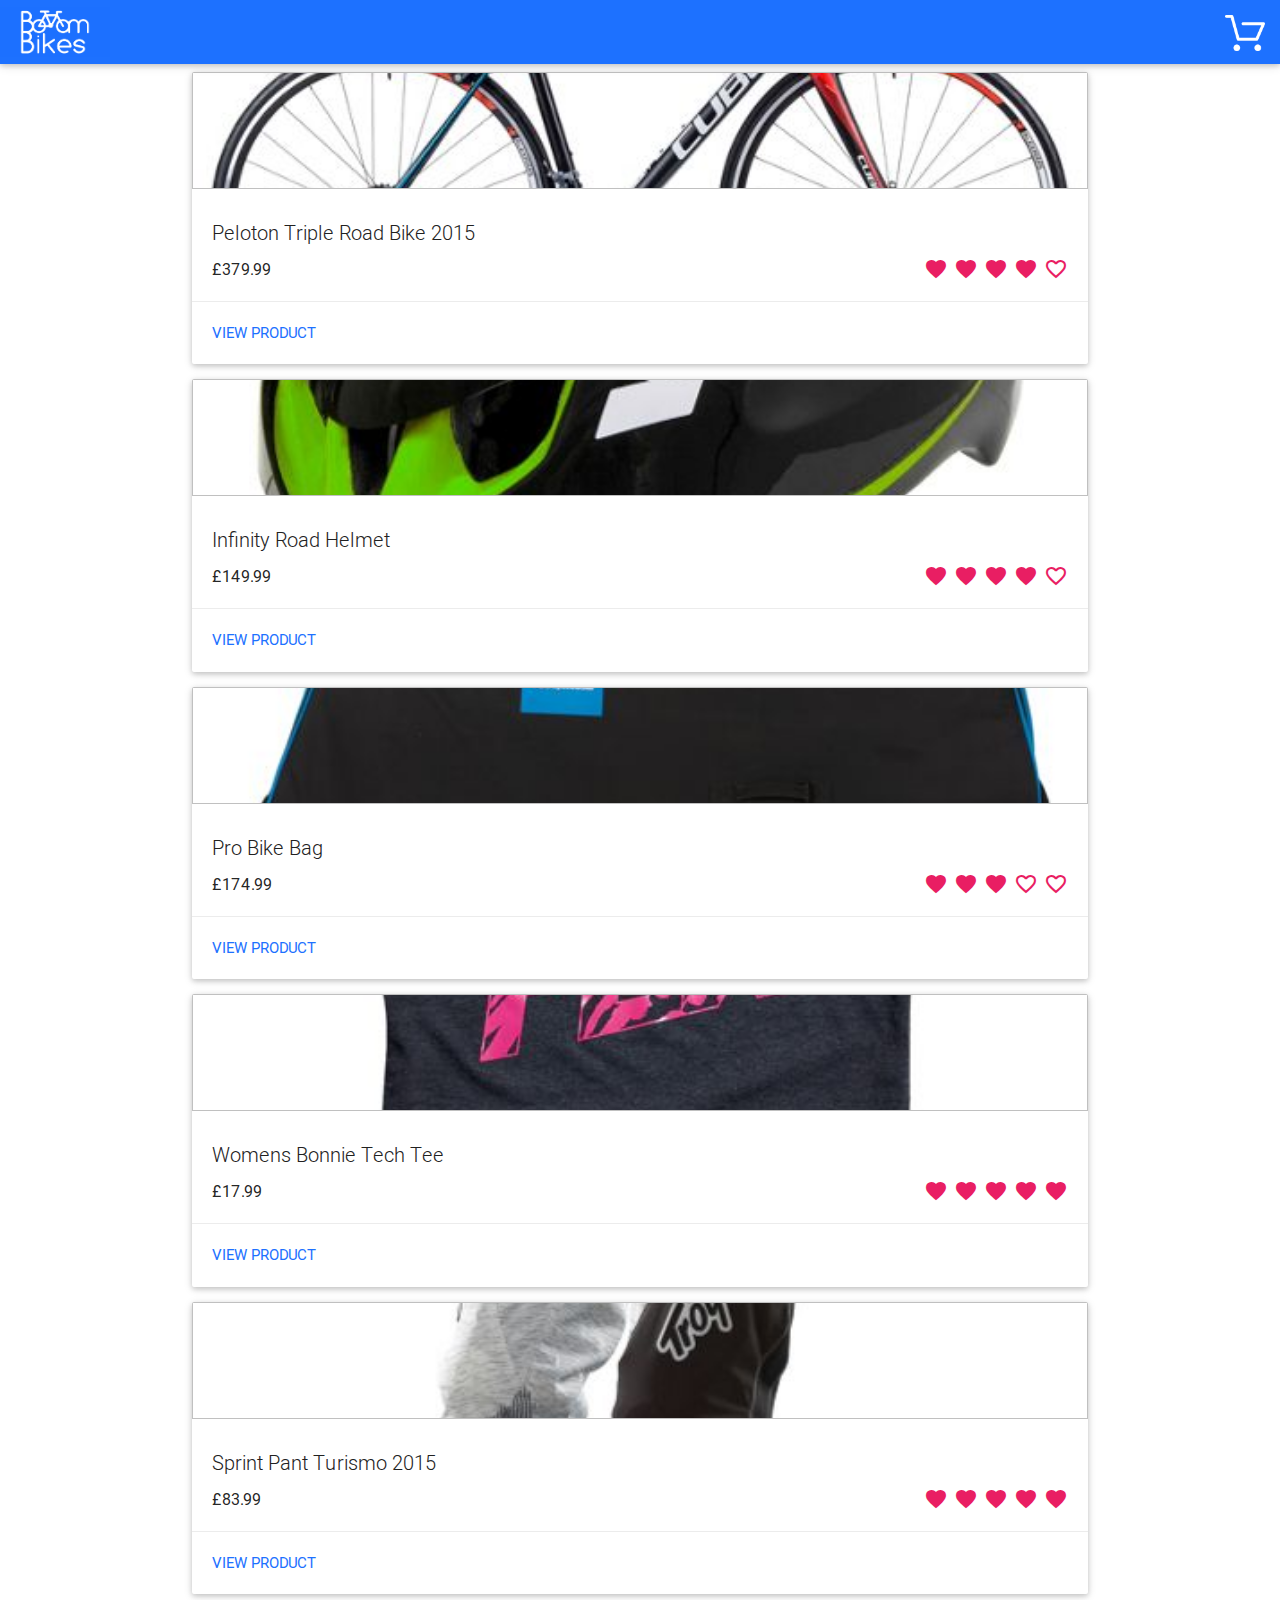
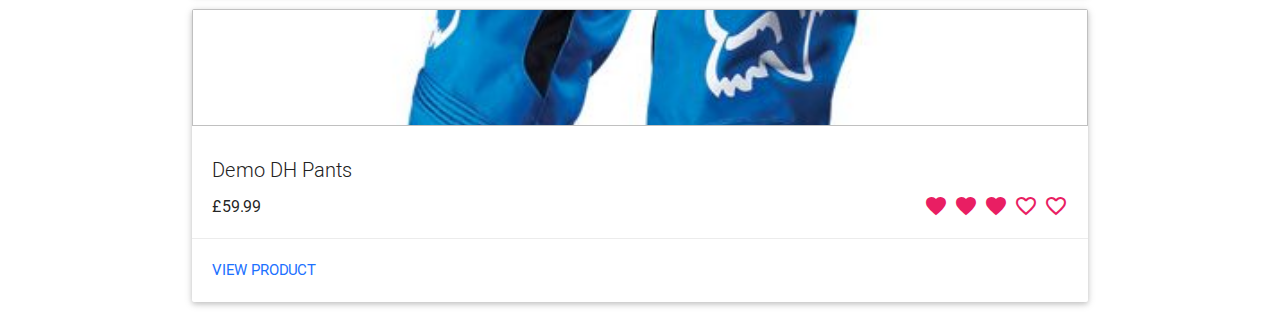
<file: index.html>
<!DOCTYPE html>
<html>

<head>
    <title>Boom Bikes</title>
    <link rel="manifest" href="manifest.json">
    <script>
        navigator.serviceWorker.register('sw.js').then(initialiseState);

      window.addEventListener('load', function() {  
            subscribe();  
      });

          // Once the service worker is registered set the initial state  
    function initialiseState() {  
      // We need the service worker registration to check for a subscription  
      navigator.serviceWorker.ready.then(function(serviceWorkerRegistration) {  
        // Do we already have a push message subscription?  
        serviceWorkerRegistration.pushManager.getSubscription()  
          .then(function(subscription) {  
            // Enable any UI which subscribes / unsubscribes from  
            // push messages.  

            if (!subscription) {  
              // We aren't subscribed to push, so set UI  
              // to allow the user to enable push  
              return;  
            }

            // Keep your server in sync with the latest subscriptionId
            sendSubscriptionToServer(subscription);

            // Set your UI to show they have subscribed for  
            // push messages    
            isPushEnabled = true;  
          })  
          .catch(function(err) {  
            console.warn('Error during getSubscription()', err);  
          });  
      });  
    }

    function sendSubscriptionToServer(subscription) {
        var notificationRequested = localStorage.getItem('notification') || '';
        if (notificationRequested == '') {
            console.log('Requesting notification');
            localStorage.setItem('notification', 'requested');
            var endpoint = subscription.endpoint;
            console.log(endpoint);
            var lastSlash = endpoint.lastIndexOf('/');
            var id = endpoint.substring(lastSlash + 1);
            console.log(id);
            var xmlHttp = new XMLHttpRequest();
            xmlHttp.open("GET", "https://crc-backend.herokuapp.com/notify/" + id, true);
            xmlHttp.send();
            console.log(xmlHttp.responseText);
        } else {
            console.log('Notification already requested');
        }
    }


    function subscribe() {  
  // Disable the button so it can't be changed while  

  navigator.serviceWorker.ready.then(function(serviceWorkerRegistration) {  
    serviceWorkerRegistration.pushManager.subscribe({userVisibleOnly: true})  
      .then(function(subscription) {  
        // The subscription was successful  
        isPushEnabled = true;  

        // TODO: Send the subscription.endpoint to your server  
        // and save it to send a push message at a later date
        return sendSubscriptionToServer(subscription);  
      })  
      .catch(function(e) {  
        if (Notification.permission === 'denied') {  
          // The user denied the notification permission which  
          // means we failed to subscribe and the user will need  
          // to manually change the notification permission to  
          // subscribe to push messages  
          console.warn('Permission for Notifications was denied');  
        } else {  
          // A problem occurred with the subscription; common reasons  
          // include network errors, and lacking gcm_sender_id and/or  
          // gcm_user_visible_only in the manifest.  
          console.error('Unable to subscribe to push.', e);    
        }  
      });  
  });  
}
    </script>
    <link href="css/fonts.css" rel="stylesheet">
    <link type="text/css" rel="stylesheet" href="css/materialize.min.css" media="screen,projection" />
    <link type="text/css" rel="stylesheet" href="css/styles.css" media="screen,projection" />
    <script type="text/javascript" src="js/jquery-2.1.4.min.js"></script>
    <script type="text/javascript" src="js/index.js"></script>
    <link rel="icon" type="image/png" href="images/favicon-32x32.png" sizes="32x32" />
    <link rel="icon" type="image/png" href="images/favicon-16x16.png" sizes="16x16" />
    <meta name="viewport" content="width=device-width, initial-scale=1.0" />
</head>

<body>

    <div class="navbar-fixed">
        <nav class="crc-blue">
            <div class="nav-wrapper">
                <a href="#" class="brand-logo"><img class="crc-logo" src="images/logo.png" /></a>
                <ul id="nav-mobile" class="right">
                    <li>
                        <div>
                            <a href="cart.html"><img class="cart" src="images/cart.png" /></a>
                            <div id="cart-count-circle" class="cart-count-circle"><span id="cart-count" class="cart-count">2</span></div>
                        </div>
                    </li>
                </ul>
            </div>
        </nav>
    </div>

    <div class="container">
        <div class="column">
            <div class="col s12 m6">
                <div class="card">
                    <div class="card-image waves-effect waves-block waves-light">
                        <img class="activator product-icon" style="background-image: url('images/bike.jpeg');" />
                    </div>
                    <div class="card-content">
                        <span class="smaller-title card-title activator grey-text text-darken-4">Peloton Triple Road Bike 2015</span>
                        <p class="price">&pound;379.99
                            <span class="right">
                <i class="material-icons rating">favorite favorite favorite favorite favorite_border</i>
              </span>
                        </p>
                    </div>
                    <div class="card-action">
                        <a href="peloton-detail.html">View product</a>
                    </div>
                </div>

                <div class="card">
                    <div class="card-image waves-effect waves-block waves-light">
                        <img class="activator product-icon" style="background-image: url('images/helmet.jpeg');" />
                    </div>
                    <div class="card-content">
                        <span class="smaller-title card-title activator grey-text text-darken-4">Infinity Road Helmet</span>
                        <p class="price">&pound;149.99
                            <span class="right">
                <i class="material-icons rating">favorite favorite favorite favorite favorite_border</i>
              </span>
                        </p>
                    </div>
                    <div class="card-action">
                        <a href="helmet-detail.html">View product</a>
                    </div>
                </div>

                <div class="card">
                    <div class="card-image waves-effect waves-block waves-light">
                        <img class="activator product-icon" style="background-image: url('images/bag.jpeg');" />
                    </div>
                    <div class="card-content">
                        <span class="smaller-title card-title activator grey-text text-darken-4">Pro Bike Bag</span>
                        <p class="price">&pound;174.99
                            <span class="right">
                <i class="material-icons rating">favorite favorite favorite favorite_border favorite_border</i>
              </span>
                        </p>
                    </div>
                    <div class="card-action">
                        <a href="bag.html">View product</a>
                    </div>
                </div>

                <div class="card">
                    <div class="card-image waves-effect waves-block waves-light">
                        <img class="activator product-icon" style="background-image: url('images/tshirt.jpeg');" />
                    </div>
                    <div class="card-content">
                        <span class="smaller-title card-title activator grey-text text-darken-4">Womens Bonnie Tech Tee</span>
                        <p class="price">&pound;17.99
                            <span class="right">
                <i class="material-icons rating">favorite favorite favorite favorite favorite</i>
              </span>
                        </p>
                    </div>
                    <div class="card-action">
                        <a href="techtee.html">View product</a>
                    </div>
                </div>

                <div class="card">
                    <div class="card-image waves-effect waves-block waves-light">
                        <img class="activator product-icon rating" style="background-image: url('images/trousers.jpeg');" />
                    </div>
                    <div class="card-content">
                        <span class="smaller-title card-title activator grey-text text-darken-4">Sprint Pant Turismo 2015</span>
                        <p class="price">&pound;83.99
                            <span class="right">
                <i class="material-icons rating">favorite favorite favorite favorite favorite</i>
              </span>
                        </p>
                    </div>
                    <div class="card-action">
                        <a href="trousers.html">View product</a>
                    </div>
                </div>


                <div class="card">
                    <div class="card-image waves-effect waves-block waves-light">
                        <img class="activator product-icon" style="background-image: url('images/pants.jpeg');" />
                    </div>
                    <div class="card-content">
                        <span class="smaller-title card-title activator grey-text text-darken-4">Demo DH Pants</span>
                        <p class="price">&pound;59.99
                            <span class="right">
                <i class="material-icons rating">favorite favorite favorite favorite_border favorite_border</i>
              </span>
                        </p>
                    </div>
                    <div class="card-action">
                        <a href="pants.html">View product</a>
                    </div>
                </div>


            </div>
        </div>
    </div>

    <script type="text/javascript" src="js/materialize.min.js"></script>
    <script type="text/javascript" src="js/logging.js"></script>
</body>

</html>
</file>
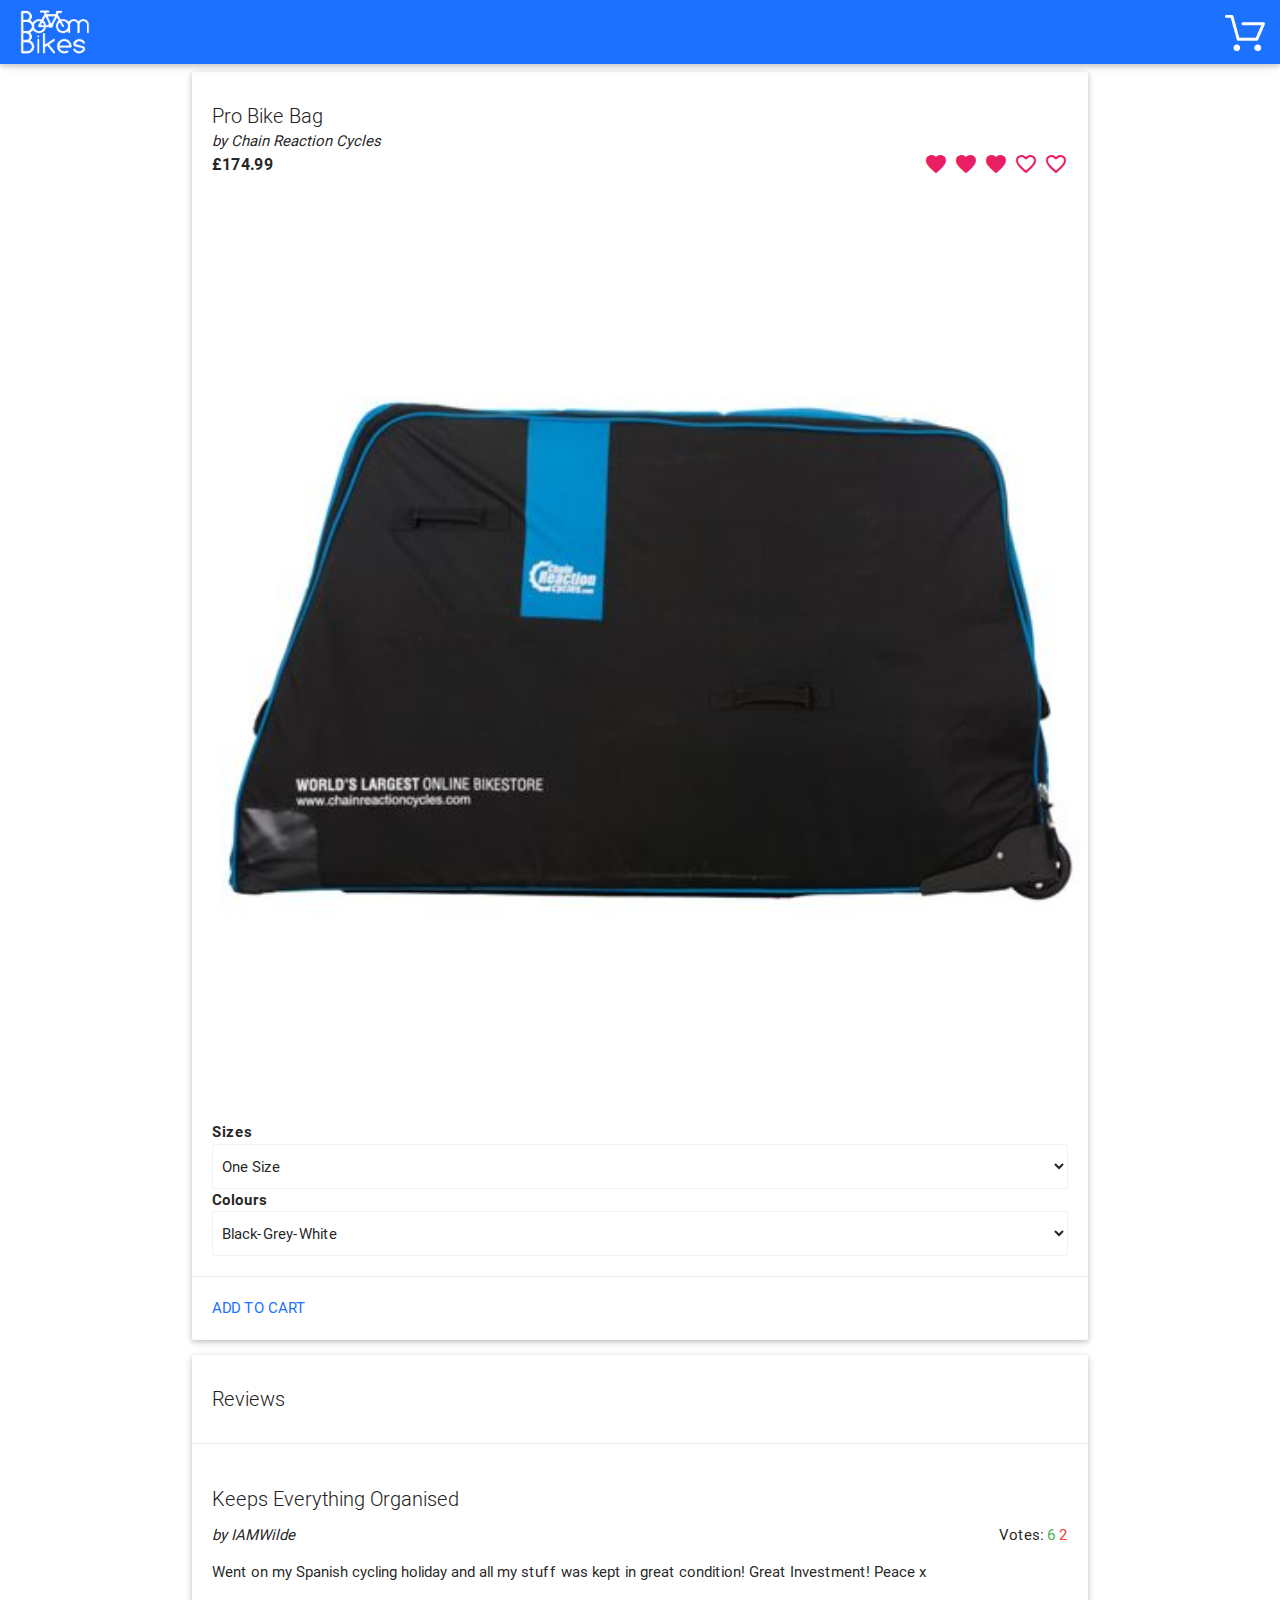
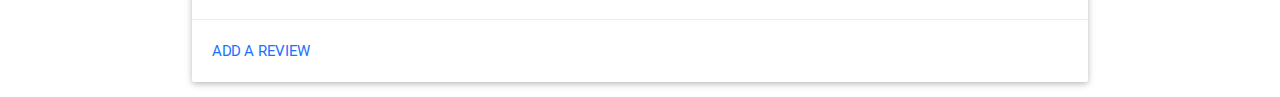
<file: bag.html>
<!DOCTYPE html>
<html>

<head>
    <title>Boom Bikes - Pro Bike Bag</title>
    <link href="css/fonts.css" rel="stylesheet">
    <link type="text/css" rel="stylesheet" href="css/materialize.min.css" media="screen,projection" />
    <link type="text/css" rel="stylesheet" href="css/styles.css" media="screen,projection" />
    <script type="text/javascript" src="js/jquery-2.1.4.min.js"></script>
    <script type="text/javascript" src="js/index.js"></script>
    <script type="text/javascript" src="js/detail.js"></script>
    <link rel="icon" type="image/png" href="images/favicon-32x32.png" sizes="32x32" />
    <link rel="icon" type="image/png" href="images/favicon-16x16.png" sizes="16x16" />
    <meta name="viewport" content="width=device-width, initial-scale=1.0" />
</head>

<body>

    <div class="navbar-fixed">
        <nav class="crc-blue">
            <div class="nav-wrapper">
                <a href="index.html" class="brand-logo"><img class="crc-logo" src="images/logo.png" /></a>
                <ul id="nav-mobile" class="right">
                    <li>
                        <div>
                            <a href="cart.html"><img class="cart" src="images/cart.png" /></a>
                            <div id="cart-count-circle" class="cart-count-circle"><span id="cart-count" class="cart-count">2</span></div>
                        </div>
                    </li>
                </ul>
            </div>
        </nav>
    </div>

    <div class="container">
        <div class="column">
            <div class="col s12 m6">
                <div class="card">
                    <div class="card-content">
                        <span id="name" class="smaller-title card-title activator grey-text text-darken-4">Pro Bike Bag</span>
                        <p class="manufacturer"><i>by Chain Reaction Cycles</i></p>
                        <p><b id="price" class="price">&pound;174.99</b>
                            <span class="right">
                <i class="material-icons rating">favorite favorite favorite favorite_border favorite_border</i>
              </span>
                        </p>
                    </div>
                    <div class="card-image waves-effect waves-block waves-light">
                        <img id="image" class="activator" src="images/bag.jpeg" />
                    </div>
                    <div class="card-content">
                        <p><b>Sizes</b></p>
                        <select id="size-select" class="browser-default">
                            <option value="One Size">One Size</option>
                        </select>
                        <p><b>Colours</b></p>
                        <select id="colour-select" class="browser-default">
                            <option value="black-grey-white">Black-Grey-White</option>
                            <option value="dark-purple">Dark Purple</option>
                        </select>
                    </div>
                    <div class="card-action">
                        <a onclick="addToCart();" href="cart.html">Add to cart</a>
                    </div>
                </div>

                <div class="card">
                    <div class="card-content">
                        <span class="smaller-title card-title activator grey-text text-darken-4">Reviews</span>
                        <p style="display: none;">No reviews for this product</p>
                    </div>
                    <div class="card-action">
                        <p class="smaller-title card-title grey-text text-darken-4">Keeps Everything Organised</p>
                        <p class="manufacturer">
                            <i>by IAMWilde</i>
                            <span class="right">Votes: <span class="green-text">6 </span><span class="red-text">2</span></span>
                        </p>
                        <p>Went on my Spanish cycling holiday and all my stuff was kept in great condition! Great Investment!
                            Peace x</p>
                    </div>
                    <div class="card-action">
                        <a href="#">Add a review</a>
                    </div>
                </div>
            </div>
        </div>
        <script type="text/javascript" src="js/materialize.min.js"></script>
</body>

</html>
</file>
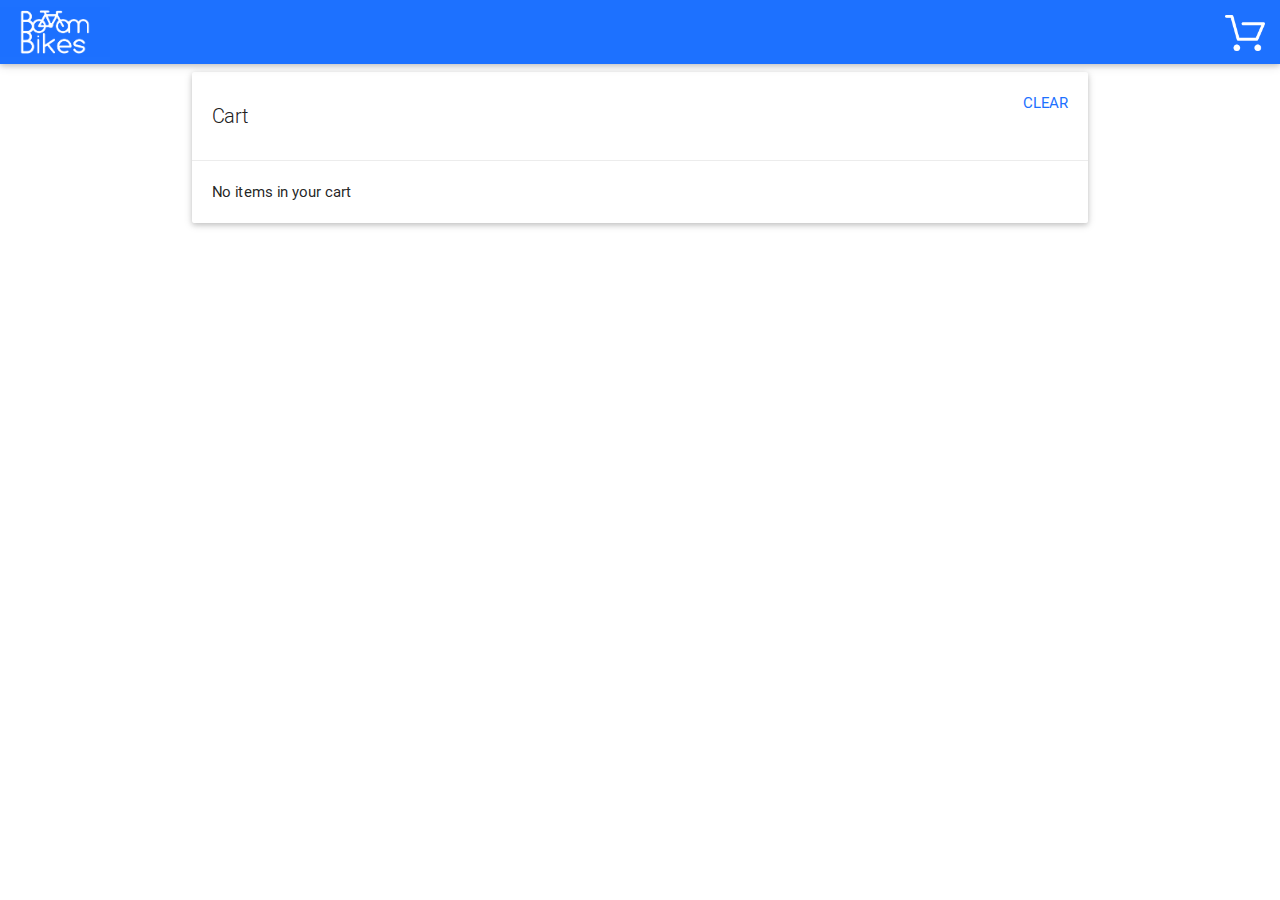
<file: cart.html>
<!DOCTYPE html>
<html>

<head>
    <title>Boom Bikes - Cart</title>
    <link href="css/fonts.css" rel="stylesheet">
    <link type="text/css" rel="stylesheet" href="css/materialize.min.css" media="screen,projection" />
    <link type="text/css" rel="stylesheet" href="css/styles.css" media="screen,projection" />
    <script type="text/javascript" src="js/jquery-2.1.4.min.js"></script>
    <script type="text/javascript" src="js/index.js"></script>
    <script type="text/javascript" src="js/cart.js"></script>
    <link rel="icon" type="image/png" href="images/favicon-32x32.png" sizes="32x32" />
    <link rel="icon" type="image/png" href="images/favicon-16x16.png" sizes="16x16" />
    <meta name="viewport" content="width=device-width, initial-scale=1.0" />
</head>

<body>

    <div class="navbar-fixed">
        <nav class="crc-blue">
            <div class="nav-wrapper">
                <a href="index.html" class="brand-logo"><img class="crc-logo" src="images/logo.png" /></a>
                <ul id="nav-mobile" class="right">
                    <li>
                        <div>
                            <a href="#"><img class="cart" src="images/cart.png" /></a>
                            <div id="cart-count-circle" class="cart-count-circle"><span id="cart-count" class="cart-count">0</span></div>
                        </div>
                    </li>
                </ul>
            </div>
        </nav>
    </div>

    <div class="container">
        <div class="column">
            <div class="col s12 m6">
                <div id="cart-card" class="card">
                    <div class="card-content">
                        <span class="smaller-title card-title activator grey-text text-darken-4">Cart</span>
                        <a class="right" href="#" onclick="clearCart();">CLEAR</a>
                    </div>
                </div>
            </div>
        </div>
        <!-- Modal Structure -->
        <div id="modal1" class="modal">
            <div class="modal-content">
                <h5>Proceed to Checkout</h5>
                <p id="checkout-text">Unfortunately, we can't process your order without internet connectivity. Would you like us to save your
                    cart and notify you when your connection is restored so you can complete your order?
                </p>
            </div>
            <div class="modal-footer">
                <a href="#!" class=" modal-action modal-close waves-effect waves-green btn-flat">Yes</a>
                <a href="#!" class=" modal-action modal-close waves-effect waves-red btn-flat">No</a>
            </div>
        </div>
        <script type="text/javascript" src="js/materialize.min.js"></script>
</body>

</html>
</file>
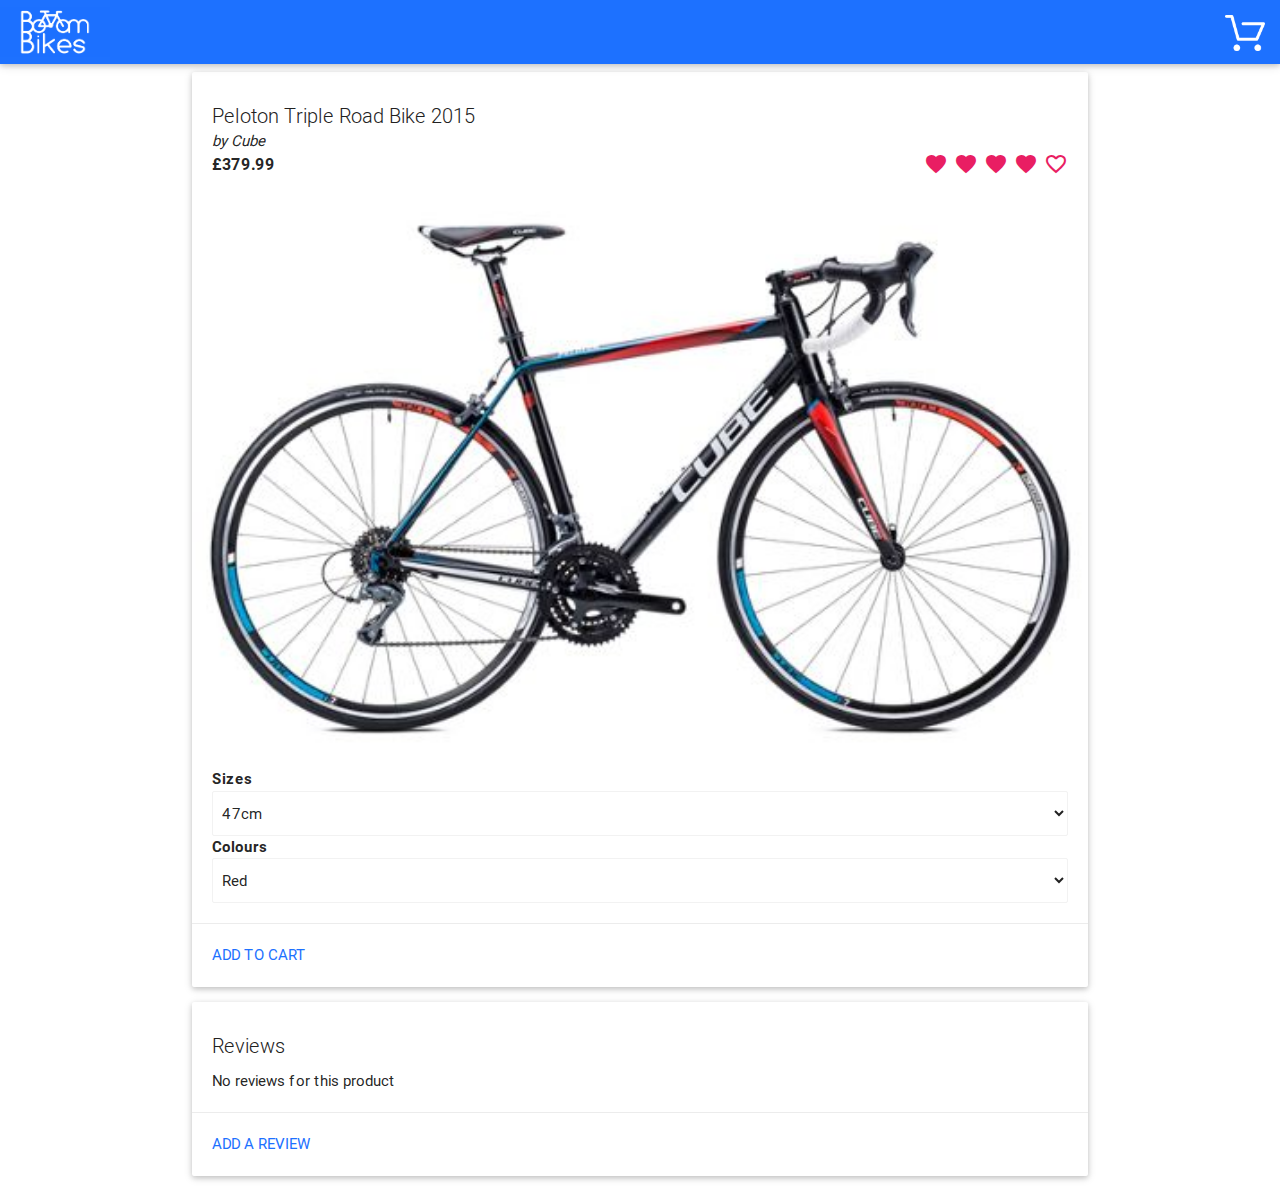
<file: detail.html>
<!DOCTYPE html>
<html>

<head>
    <title>Boom Bikes - Peleton Triple Road Bike 2015</title>
    <link href="css/fonts.css" rel="stylesheet">
    <link type="text/css" rel="stylesheet" href="css/materialize.min.css" media="screen,projection" />
    <link type="text/css" rel="stylesheet" href="css/styles.css" media="screen,projection" />
    <script type="text/javascript" src="js/jquery-2.1.4.min.js"></script>
    <script type="text/javascript" src="js/index.js"></script>
    <script type="text/javascript" src="js/detail.js"></script>
    <link rel="icon" type="image/png" href="images/favicon-32x32.png" sizes="32x32" />
    <link rel="icon" type="image/png" href="images/favicon-16x16.png" sizes="16x16" />
    <meta name="viewport" content="width=device-width, initial-scale=1.0" />
</head>

<body>

    <div class="navbar-fixed">
        <nav class="crc-blue">
            <div class="nav-wrapper">
                <a href="index.html" class="brand-logo"><img class="crc-logo" src="images/logo.png" /></a>
                <ul id="nav-mobile" class="right">
                    <li>
                        <div>
                            <a href="cart.html"><img class="cart" src="images/cart.png" /></a>
                            <div id="cart-count-circle" class="cart-count-circle"><span id="cart-count" class="cart-count">2</span></div>
                        </div>
                    </li>
                </ul>
            </div>
        </nav>
    </div>

    <div class="container">
        <div class="column">
            <div class="col s12 m6">
                <div class="card">
                    <div class="card-content">
                        <span id="name" class="smaller-title card-title activator grey-text text-darken-4">Peloton Triple Road Bike 2015</span>
                        <p class="manufacturer"><i>by Cube</i></p>
                        <p><b id="price" class="price">&pound;379.99</b>
                            <span class="right">
                <i class="material-icons rating">favorite favorite favorite favorite favorite_border</i>
              </span>
                        </p>
                    </div>
                    <div class="card-image waves-effect waves-block waves-light">
                        <img id="image" class="activator" src="images/bike.jpeg" />
                    </div>
                    <div class="card-content">
                        <p><b>Sizes</b></p>
                        <select id="size-select" class="browser-default">
                            <option value="47cm">47cm</option>
                            <option value="50cm">50cm</option>
                            <option value="53cm">53cm</option>
                            <option value="56cm">56cm</option>
                            <option value="58cm">58cm</option>
                            <option value="60cm">60cm</option>
                        </select>
                        <p><b>Colours</b></p>
                        <select id="colour-select" class="browser-default">
                            <option value="red">Red</option>
                            <option value="black">Black</option>
                            <option value="blue">Blue</option>
                        </select>
                    </div>
                    <div class="card-action">
                        <a onclick="addToCart();" href="cart.html">Add to cart</a>
                    </div>
                </div>

                <div class="card">
                    <div class="card-content">
                        <span class="smaller-title card-title activator grey-text text-darken-4">Reviews</span>
                        <p>No reviews for this product</p>
                    </div>
                    <div class="card-action">
                        <a href="#">Add a review</a>
                    </div>
                </div>
            </div>
        </div>
        <script type="text/javascript" src="js/materialize.min.js"></script>
</body>

</html>
</file>
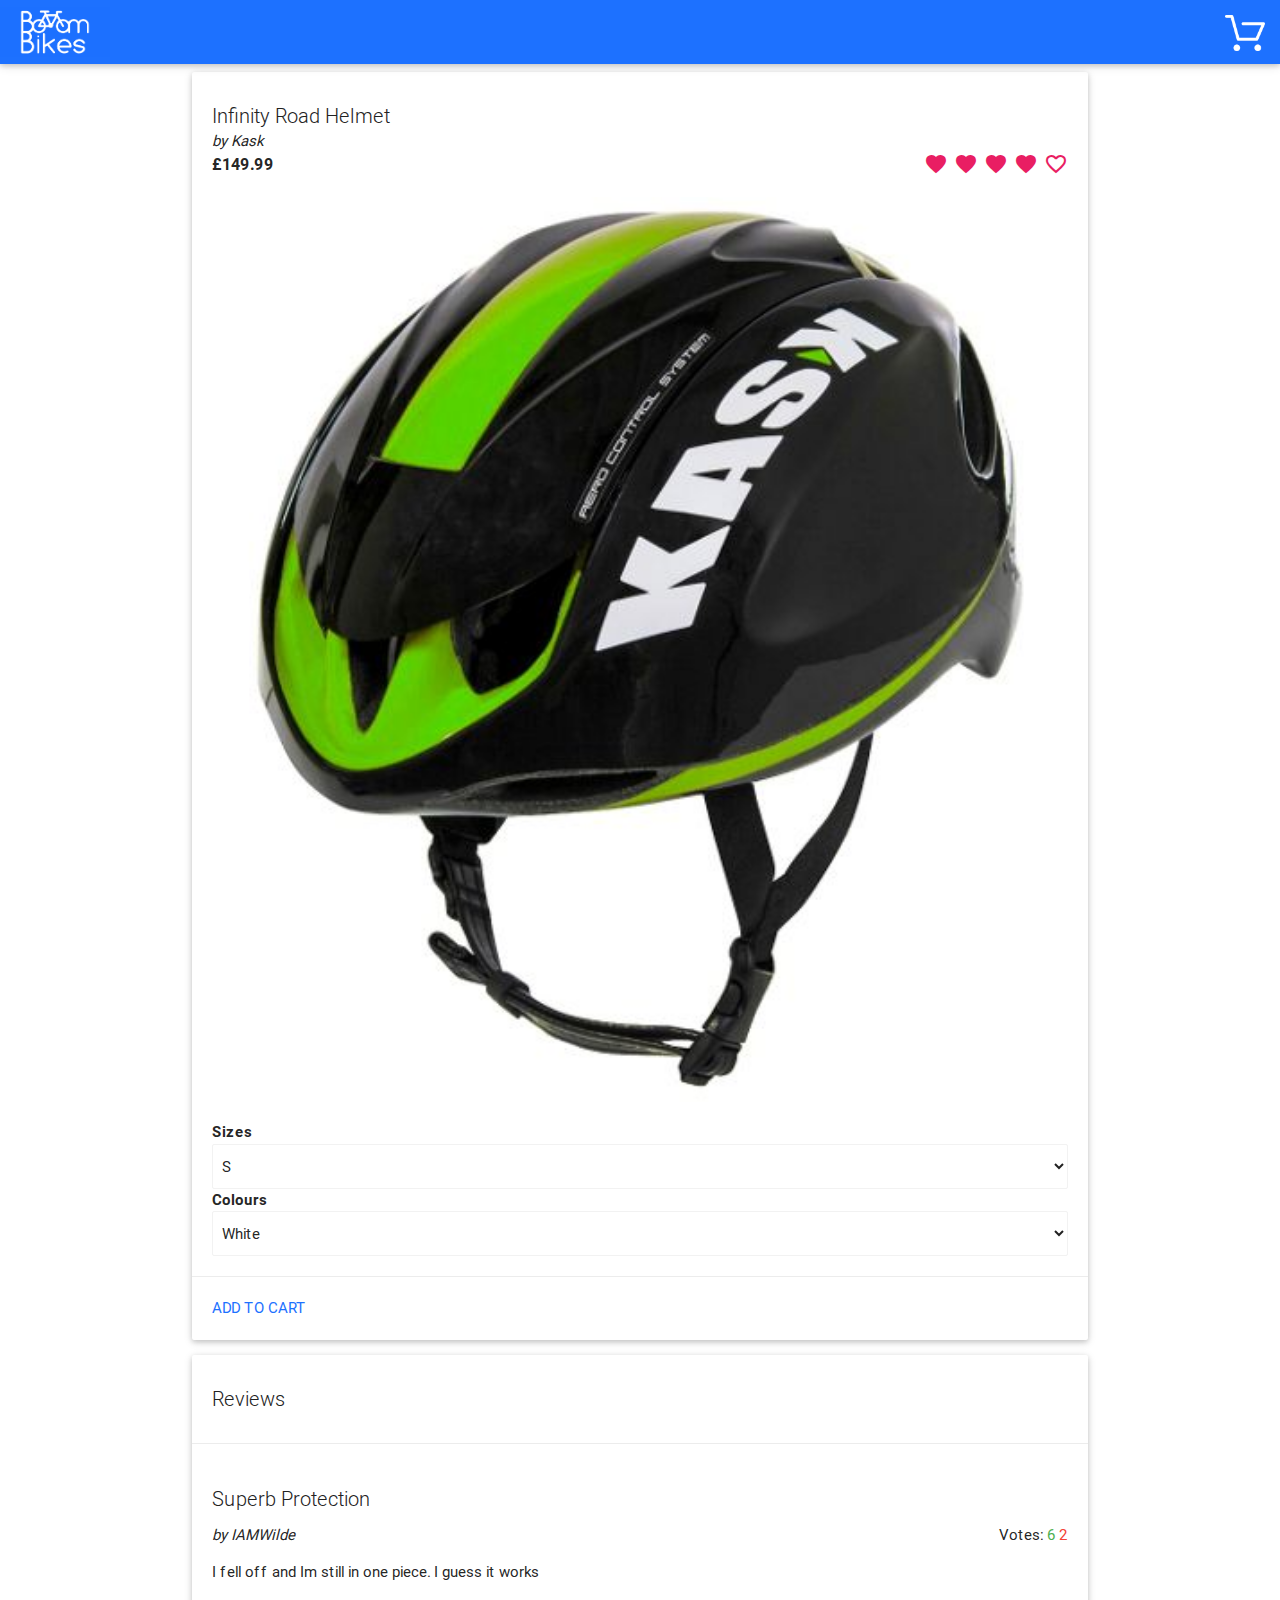
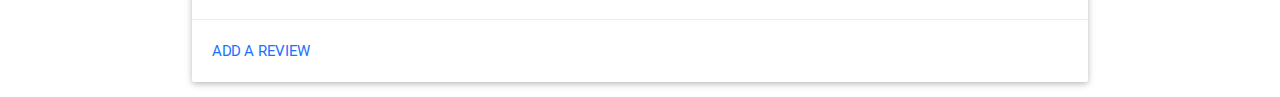
<file: helmet-detail.html>
<!DOCTYPE html>
<html>

<head>
    <title>Boom Bikes - Infinity Road Helmet</title>
    <link href="css/fonts.css" rel="stylesheet">
    <link type="text/css" rel="stylesheet" href="css/materialize.min.css" media="screen,projection" />
    <link type="text/css" rel="stylesheet" href="css/styles.css" media="screen,projection" />
    <script type="text/javascript" src="js/jquery-2.1.4.min.js"></script>
    <script type="text/javascript" src="js/index.js"></script>
    <script type="text/javascript" src="js/detail.js"></script>
    <link rel="icon" type="image/png" href="images/favicon-32x32.png" sizes="32x32" />
    <link rel="icon" type="image/png" href="images/favicon-16x16.png" sizes="16x16" />
    <meta name="viewport" content="width=device-width, initial-scale=1.0" />
</head>

<body>

    <div class="navbar-fixed">
        <nav class="crc-blue">
            <div class="nav-wrapper">
                <a href="index.html" class="brand-logo"><img class="crc-logo" src="images/logo.png" /></a>
                <ul id="nav-mobile" class="right">
                    <li>
                        <div>
                            <a href="cart.html"><img class="cart" src="images/cart.png" /></a>
                            <div id="cart-count-circle" class="cart-count-circle"><span id="cart-count" class="cart-count">2</span></div>
                        </div>
                    </li>
                </ul>
            </div>
        </nav>
    </div>

    <div class="container">
        <div class="column">
            <div class="col s12 m6">
                <div class="card">
                    <div class="card-content">
                        <span id="name" class="smaller-title card-title activator grey-text text-darken-4">Infinity Road Helmet</span>
                        <p class="manufacturer"><i>by Kask</i></p>
                        <p><b id="price" class="price">&pound;149.99</b>
                            <span class="right">
                <i class="material-icons rating">favorite favorite favorite favorite favorite_border</i>
              </span>
                        </p>
                    </div>
                    <div class="card-image waves-effect waves-block waves-light">
                        <img id="image" class="activator" src="images/helmet.jpeg" />
                    </div>
                    <div class="card-content">
                        <p><b>Sizes</b></p>
                        <select id="size-select" class="browser-default">
                            <option value="S">S</option>
                            <option value="M">M</option>
                            <option value="L">L</option>
                        </select>
                        <p><b>Colours</b></p>
                        <select id="colour-select" class="browser-default">
                            <option value="white">White</option>
                            <option value="black">Black</option>
                            <option value="white-lime">White-Lime</option>
                            <option value="white-red">White-Red</option>
                        </select>
                    </div>
                    <div class="card-action">
                        <a onclick="addToCart();" href="cart.html">Add to cart</a>
                    </div>
                </div>

                <div class="card">
                    <div class="card-content">
                        <span class="smaller-title card-title activator grey-text text-darken-4">Reviews</span>
                        <p style="display: none;">No reviews for this product</p>
                    </div>
                    <div class="card-action">
                        <p class="smaller-title card-title grey-text text-darken-4">Superb Protection</p>
                        <p class="manufacturer">
                            <i>by IAMWilde</i>
                            <span class="right">Votes: <span class="green-text">6 </span><span class="red-text">2</span></span>
                        </p>
                        <p>I fell off and Im still in one piece. I guess it works</p>
                    </div>
                    <div class="card-action">
                        <a href="#">Add a review</a>
                    </div>
                </div>
            </div>
        </div>
        <script type="text/javascript" src="js/materialize.min.js"></script>
</body>

</html>
</file>
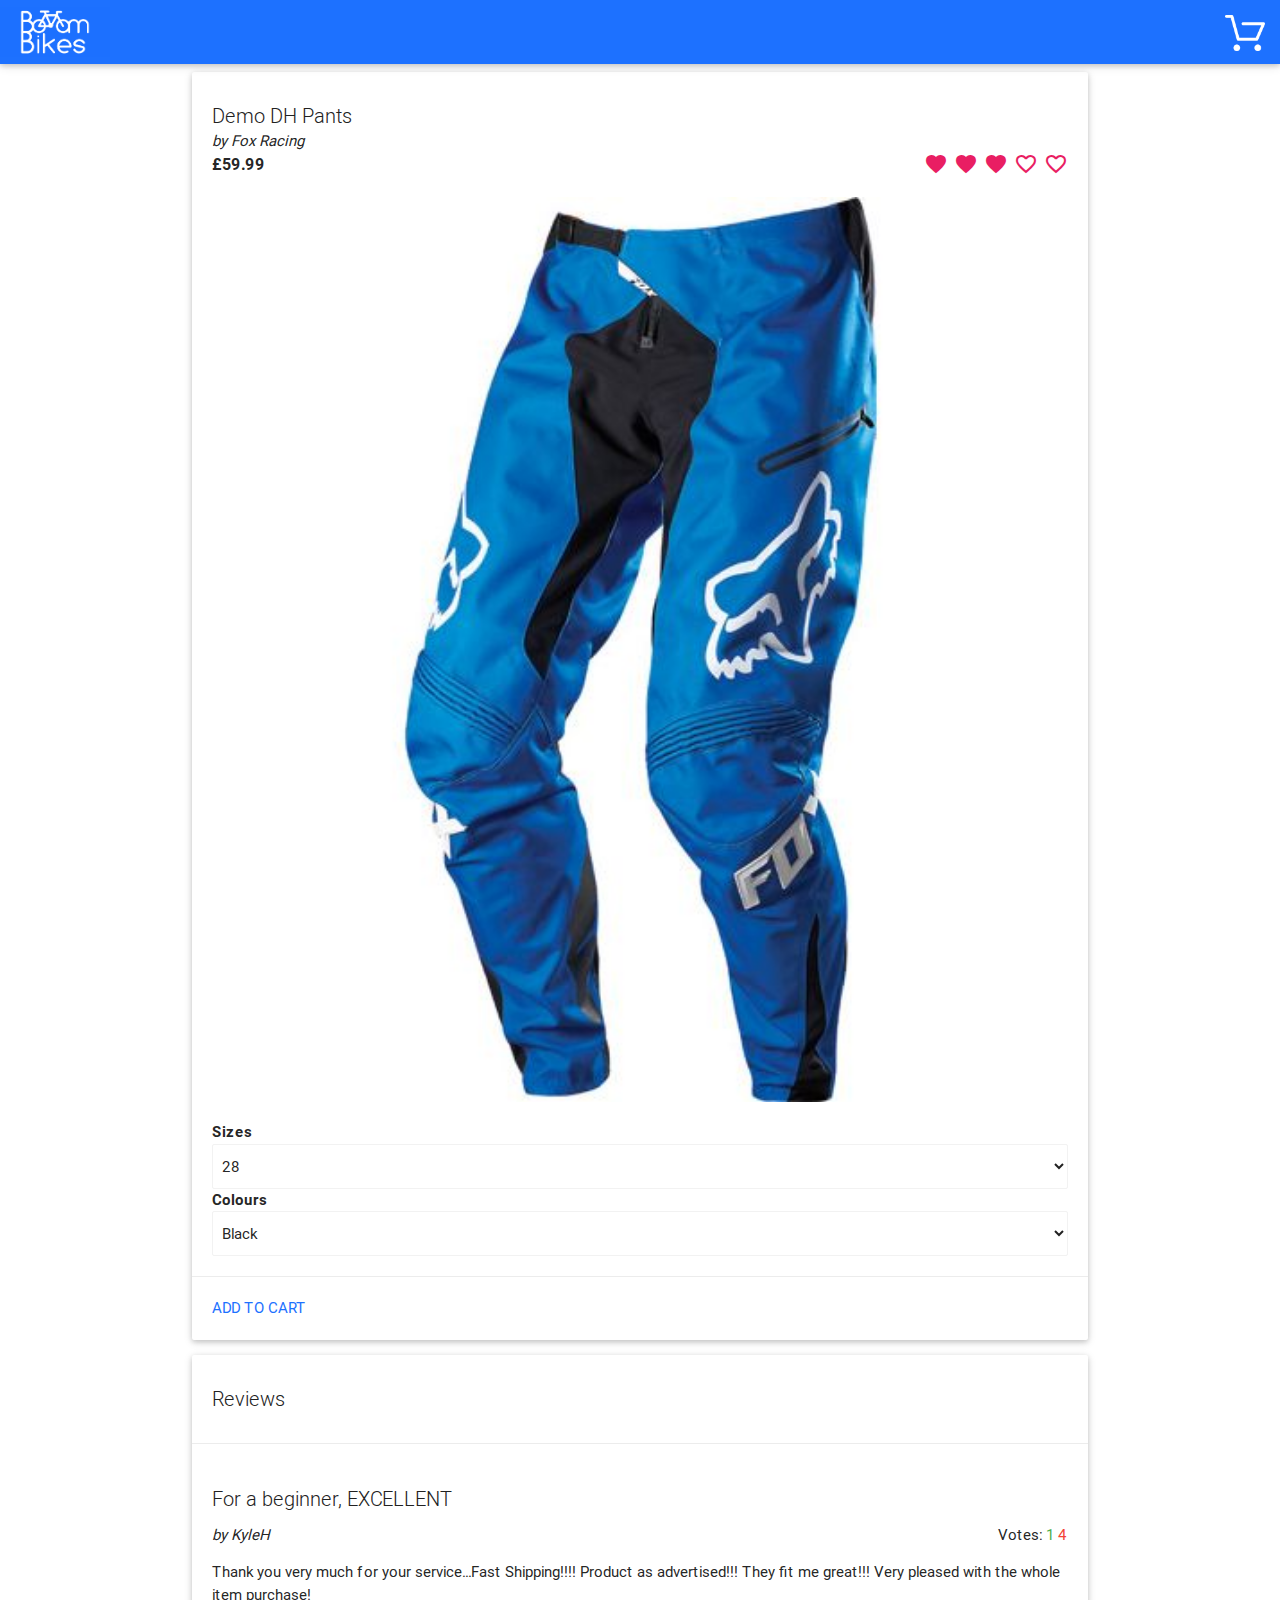
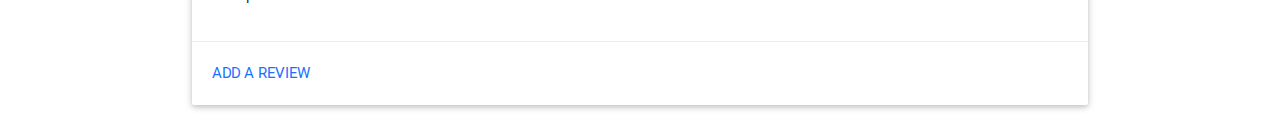
<file: pants.html>
<!DOCTYPE html>
<html>

<head>
    <title>Boom Bikes - Demo DH Pants</title>
    <link href="css/fonts.css" rel="stylesheet">
    <link type="text/css" rel="stylesheet" href="css/materialize.min.css" media="screen,projection" />
    <link type="text/css" rel="stylesheet" href="css/styles.css" media="screen,projection" />
    <script type="text/javascript" src="js/jquery-2.1.4.min.js"></script>
    <script type="text/javascript" src="js/index.js"></script>
    <script type="text/javascript" src="js/detail.js"></script>
    <link rel="icon" type="image/png" href="images/favicon-32x32.png" sizes="32x32" />
    <link rel="icon" type="image/png" href="images/favicon-16x16.png" sizes="16x16" />
    <meta name="viewport" content="width=device-width, initial-scale=1.0" />
</head>

<body>

    <div class="navbar-fixed">
        <nav class="crc-blue">
            <div class="nav-wrapper">
                <a href="index.html" class="brand-logo"><img class="crc-logo" src="images/logo.png" /></a>
                <ul id="nav-mobile" class="right">
                    <li>
                        <div>
                            <a href="cart.html"><img class="cart" src="images/cart.png" /></a>
                            <div id="cart-count-circle" class="cart-count-circle"><span id="cart-count" class="cart-count">2</span></div>
                        </div>
                    </li>
                </ul>
            </div>
        </nav>
    </div>

    <div class="container">
        <div class="column">
            <div class="col s12 m6">
                <div class="card">
                    <div class="card-content">
                        <span id="name" class="smaller-title card-title activator grey-text text-darken-4">Demo DH Pants</span>
                        <p class="manufacturer"><i>by Fox Racing</i></p>
                        <p><b id="price" class="price">&pound;59.99</b>
                            <span class="right">
                <i class="material-icons rating">favorite favorite favorite favorite_border favorite_border</i>
              </span>
                        </p>
                    </div>
                    <div class="card-image waves-effect waves-block waves-light">
                        <img id="image" class="activator" src="images/pants.jpeg" />
                    </div>
                    <div class="card-content">
                        <p><b>Sizes</b></p>
                        <select id="size-select" class="browser-default">
                            <option value="47cm">28</option>
                            <option value="50cm">30</option>
                            <option value="53cm">32</option>
                            <option value="56cm">34</option>
                            <option value="58cm">36</option>
                            <option value="60cm">38</option>
                        </select>
                        <p><b>Colours</b></p>
                        <select id="colour-select" class="browser-default">
                            <option value="black">Black</option>
                            <option value="blue">Blue</option>
                        </select>
                    </div>
                    <div class="card-action">
                        <a onclick="addToCart();" href="cart.html">Add to cart</a>
                    </div>
                </div>

                <div class="card">
                    <div class="card-content">
                        <span class="smaller-title card-title activator grey-text text-darken-4">Reviews</span>
                        <p style="display: none;">No reviews for this product</p>
                    </div>
                    <div class="card-action">
                        <p class="smaller-title card-title grey-text text-darken-4">For a beginner, EXCELLENT </p>
                        <p class="manufacturer">
                            <i>by KyleH</i>
                            <span class="right">Votes: <span class="green-text">1 </span><span class="red-text">4</span></span>
                        </p>
                        <p>Thank you very much for your service...Fast Shipping!!!! Product as advertised!!! They fit me great!!!
                            Very pleased with the whole item purchase!</p>
                    </div>
                    <div class="card-action">
                        <a href="#">Add a review</a>
                    </div>
                </div>
            </div>
        </div>
        <script type="text/javascript" src="js/materialize.min.js"></script>
</body>

</html>
</file>
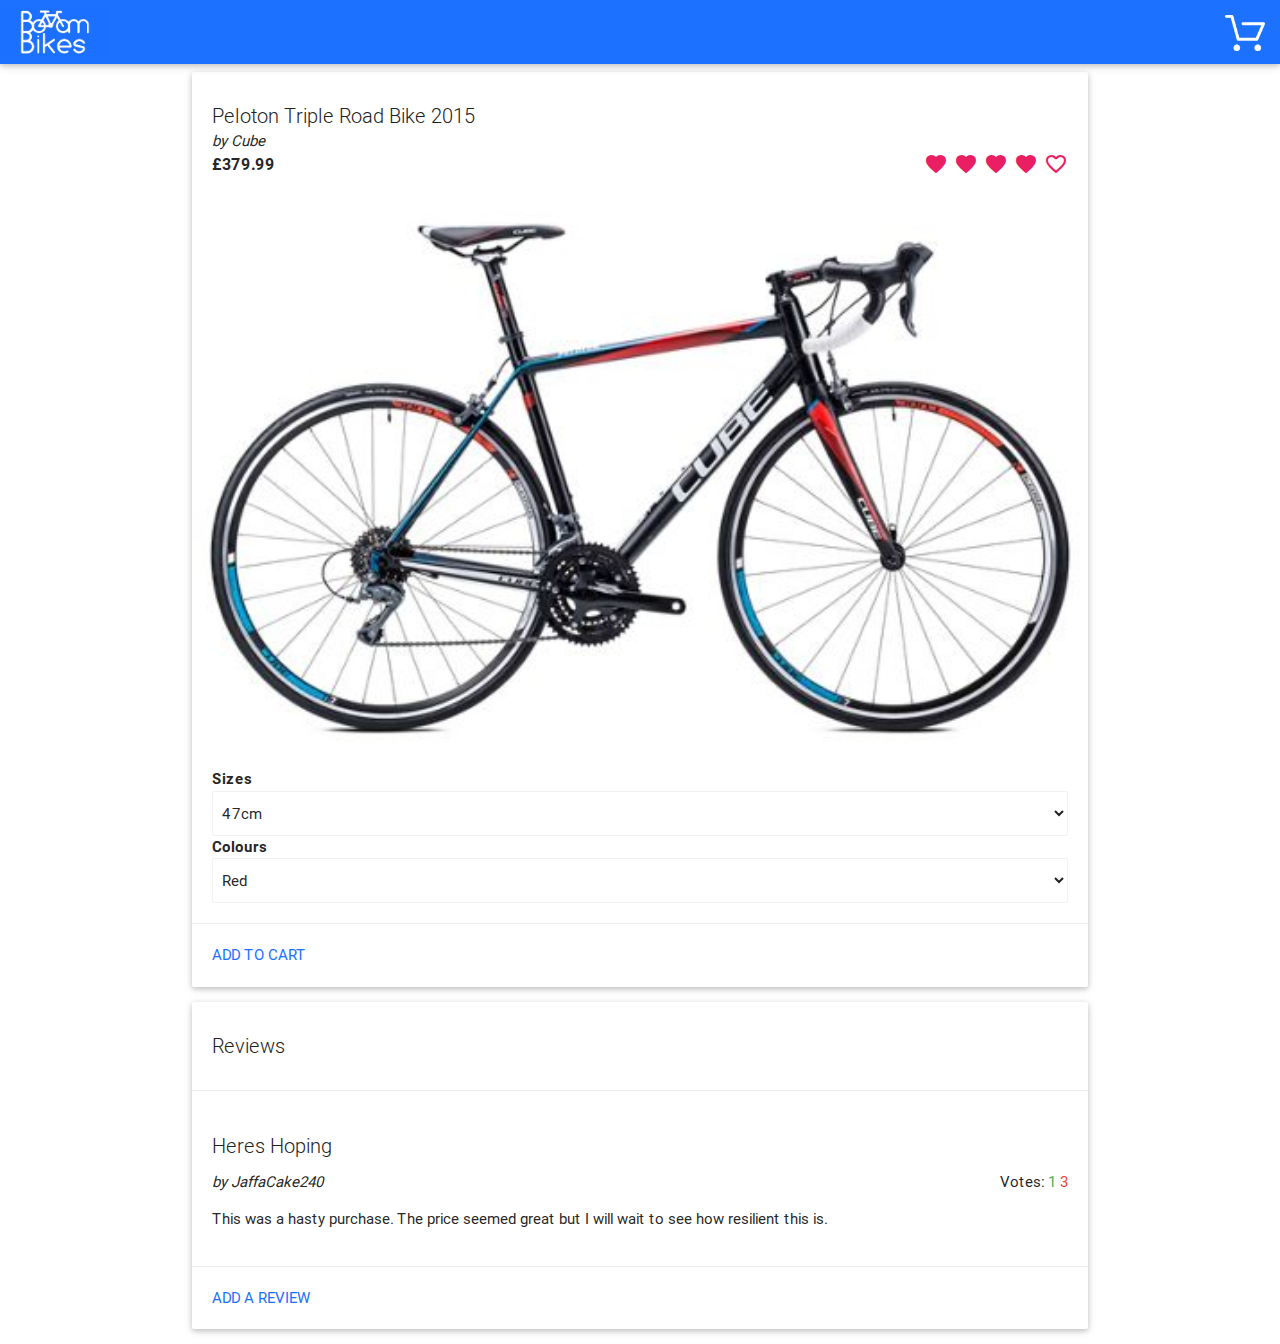
<file: peloton-detail.html>
<!DOCTYPE html>
<html>

<head>
    <title>Boom Bikes - Peleton Triple Road Bike 2015</title>
    <link href="css/fonts.css" rel="stylesheet">
    <link type="text/css" rel="stylesheet" href="css/materialize.min.css" media="screen,projection" />
    <link type="text/css" rel="stylesheet" href="css/styles.css" media="screen,projection" />
    <script type="text/javascript" src="js/jquery-2.1.4.min.js"></script>
    <script type="text/javascript" src="js/index.js"></script>
    <script type="text/javascript" src="js/detail.js"></script>
    <link rel="icon" type="image/png" href="images/favicon-32x32.png" sizes="32x32" />
    <link rel="icon" type="image/png" href="images/favicon-16x16.png" sizes="16x16" />
    <meta name="viewport" content="width=device-width, initial-scale=1.0" />
</head>

<body>

    <div class="navbar-fixed">
        <nav class="crc-blue">
            <div class="nav-wrapper">
                <a href="index.html" class="brand-logo"><img class="crc-logo" src="images/logo.png" /></a>
                <ul id="nav-mobile" class="right">
                    <li>
                        <div>
                            <a href="cart.html"><img class="cart" src="images/cart.png" /></a>
                            <div id="cart-count-circle" class="cart-count-circle"><span id="cart-count" class="cart-count">2</span></div>
                        </div>
                    </li>
                </ul>
            </div>
        </nav>
    </div>

    <div class="container">
        <div class="column">
            <div class="col s12 m6">
                <div class="card">
                    <div class="card-content">
                        <span id="name" class="smaller-title card-title activator grey-text text-darken-4">Peloton Triple Road Bike 2015</span>
                        <p class="manufacturer"><i>by Cube</i></p>
                        <p><b id="price" class="price">&pound;379.99</b>
                            <span class="right">
                <i class="material-icons rating">favorite favorite favorite favorite favorite_border</i>
              </span>
                        </p>
                    </div>
                    <div class="card-image waves-effect waves-block waves-light">
                        <img id="image" class="activator" src="images/bike.jpeg" />
                    </div>
                    <div class="card-content">
                        <p><b>Sizes</b></p>
                        <select id="size-select" class="browser-default">
                            <option value="47cm">47cm</option>
                            <option value="50cm">50cm</option>
                            <option value="53cm">53cm</option>
                            <option value="56cm">56cm</option>
                            <option value="58cm">58cm</option>
                            <option value="60cm">60cm</option>
                        </select>
                        <p><b>Colours</b></p>
                        <select id="colour-select" class="browser-default">
                            <option value="red">Red</option>
                            <option value="black">Black</option>
                            <option value="blue">Blue</option>
                        </select>
                    </div>
                    <div class="card-action">
                        <a onclick="addToCart();" href="cart.html">Add to cart</a>
                    </div>
                </div>

                <div class="card">
                    <div class="card-content">
                        <span class="smaller-title card-title activator grey-text text-darken-4">Reviews</span>
                        <p style="display: none;">No reviews for this product</p>
                    </div>
                    <div class="card-action">
                        <p class="smaller-title card-title grey-text text-darken-4">Heres Hoping</p>
                        <p class="manufacturer">
                            <i>by JaffaCake240</i>
                            <span class="right">Votes: <span class="green-text">1 </span><span class="red-text">3</span></span>
                        </p>
                        <p>This was a hasty purchase. The price seemed great but I will wait to see how resilient this is.</p>
                    </div>
                    <div class="card-action">
                        <a href="#">Add a review</a>
                    </div>
                </div>
            </div>
        </div>
        <script type="text/javascript" src="js/materialize.min.js"></script>
</body>

</html>
</file>
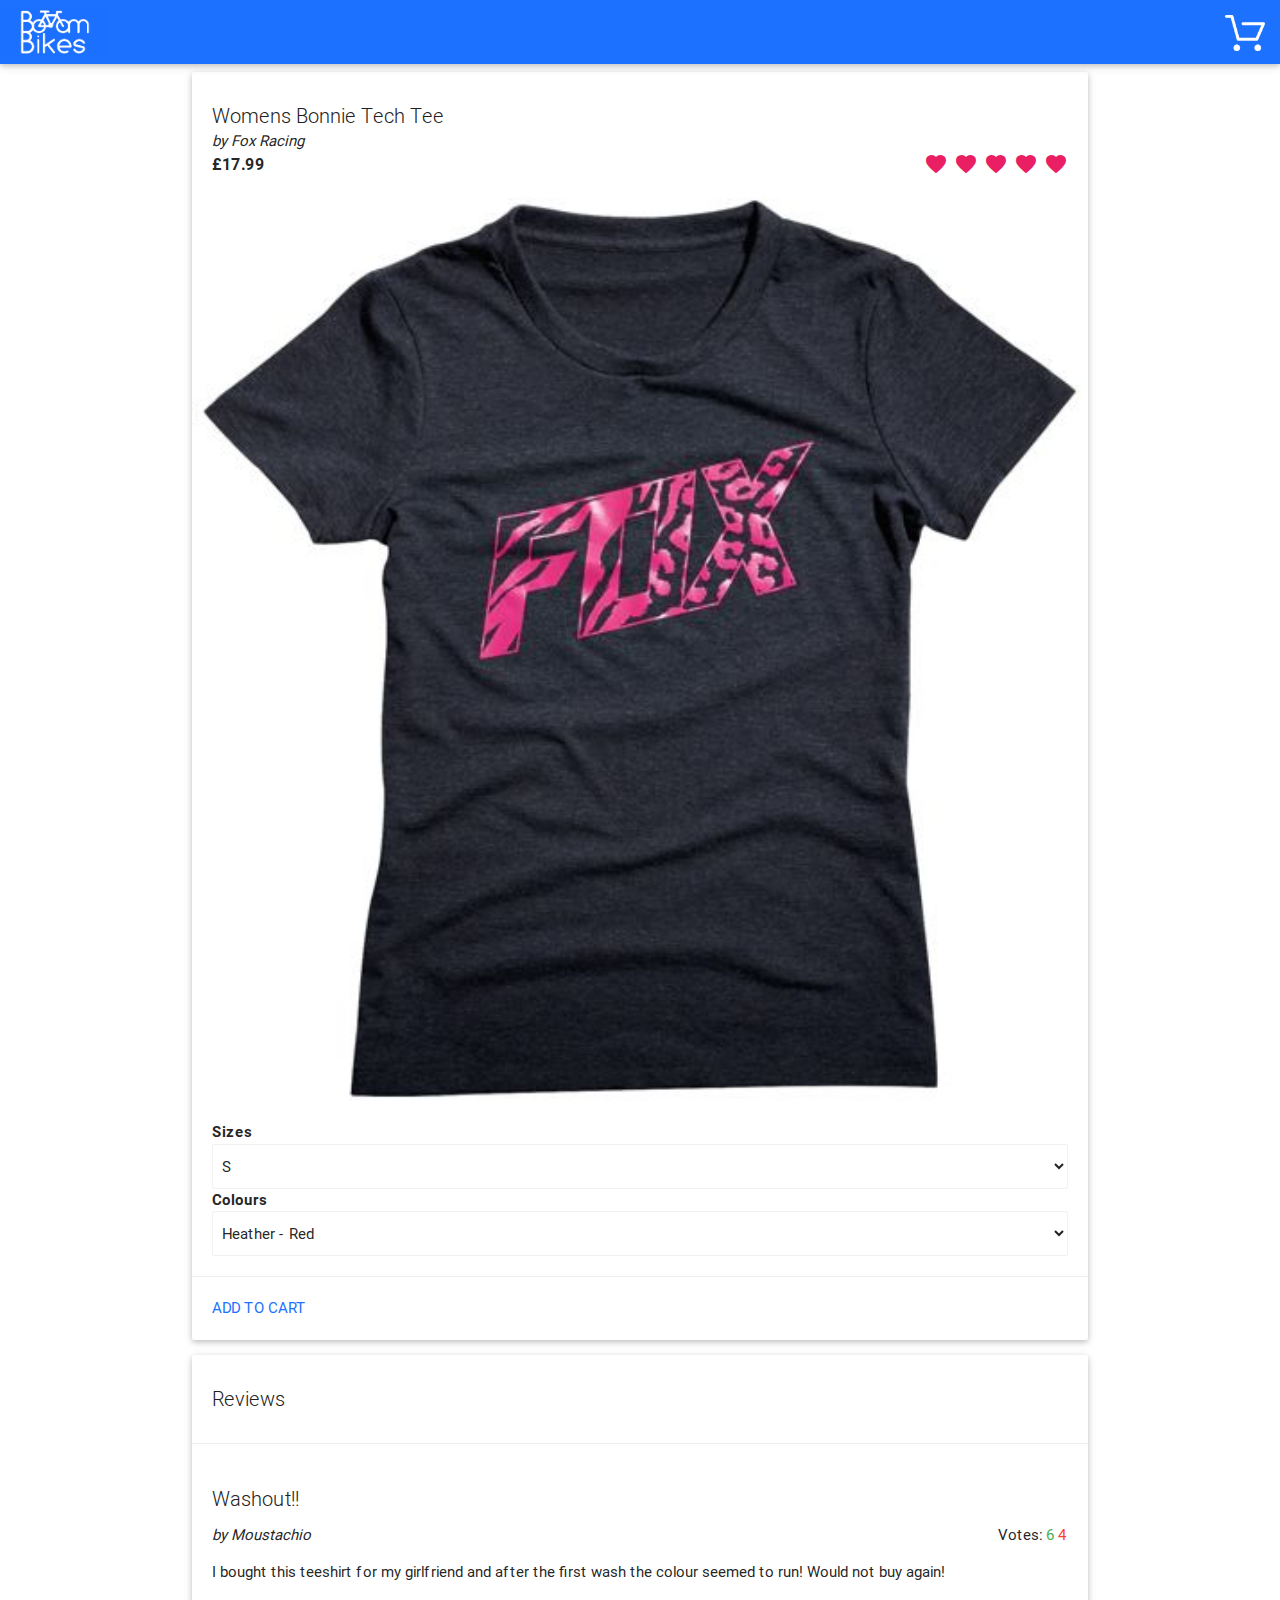
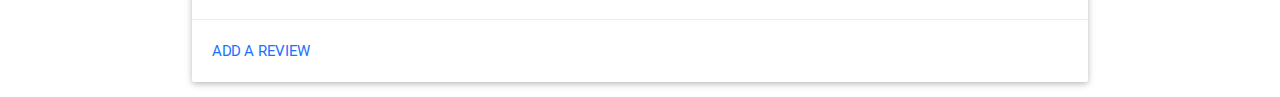
<file: techtee.html>
<!DOCTYPE html>
<html>

<head>
    <title>Boom Bikes - Womens Bonnie Tech Tee</title>
    <link href="css/fonts.css" rel="stylesheet">
    <link type="text/css" rel="stylesheet" href="css/materialize.min.css" media="screen,projection" />
    <link type="text/css" rel="stylesheet" href="css/styles.css" media="screen,projection" />
    <script type="text/javascript" src="js/jquery-2.1.4.min.js"></script>
    <script type="text/javascript" src="js/index.js"></script>
    <script type="text/javascript" src="js/detail.js"></script>
    <link rel="icon" type="image/png" href="images/favicon-32x32.png" sizes="32x32" />
    <link rel="icon" type="image/png" href="images/favicon-16x16.png" sizes="16x16" />
    <meta name="viewport" content="width=device-width, initial-scale=1.0" />
</head>

<body>

    <div class="navbar-fixed">
        <nav class="crc-blue">
            <div class="nav-wrapper">
                <a href="index.html" class="brand-logo"><img class="crc-logo" src="images/logo.png" /></a>
                <ul id="nav-mobile" class="right">
                    <li>
                        <div>
                            <a href="cart.html"><img class="cart" src="images/cart.png" /></a>
                            <div id="cart-count-circle" class="cart-count-circle"><span id="cart-count" class="cart-count">2</span></div>
                        </div>
                    </li>
                </ul>
            </div>
        </nav>
    </div>

    <div class="container">
        <div class="column">
            <div class="col s12 m6">
                <div class="card">
                    <div class="card-content">
                        <span id="name" class="smaller-title card-title activator grey-text text-darken-4">Womens Bonnie Tech Tee</span>
                        <p class="manufacturer"><i>by Fox Racing</i></p>
                        <p><b id="price" class="price">&pound;17.99</b>
                            <span class="right">
                <i class="material-icons rating">favorite favorite favorite favorite favorite</i>
              </span>
                        </p>
                    </div>
                    <div class="card-image waves-effect waves-block waves-light">
                        <img id="image" class="activator" src="images/tshirt.jpeg" />
                    </div>
                    <div class="card-content">
                        <p><b>Sizes</b></p>
                        <select id="size-select" class="browser-default">
                            <option value="s">S</option>
                            <option value="m">M</option>
                        </select>
                        <p><b>Colours</b></p>
                        <select id="colour-select" class="browser-default">
                            <option value="heather-red">Heather - Red</option>
                        </select>
                    </div>
                    <div class="card-action">
                        <a onclick="addToCart();" href="cart.html">Add to cart</a>
                    </div>
                </div>

                <div class="card">
                    <div class="card-content">
                        <span class="smaller-title card-title activator grey-text text-darken-4">Reviews</span>
                        <p style="display: none;">No reviews for this product</p>
                    </div>
                    <div class="card-action">
                        <p class="smaller-title card-title grey-text text-darken-4">Washout!!</p>
                        <p class="manufacturer">
                            <i>by Moustachio</i>
                            <span class="right">Votes: <span class="green-text">6 </span><span class="red-text">4</span></span>
                        </p>
                        <p>I bought this teeshirt for my girlfriend and after the first wash the colour seemed to run! Would
                            not buy again!</p>
                    </div>
                    <div class="card-action">
                        <a href="#">Add a review</a>
                    </div>
                </div>
            </div>
        </div>
        <script type="text/javascript" src="js/materialize.min.js"></script>
</body>

</html>
</file>
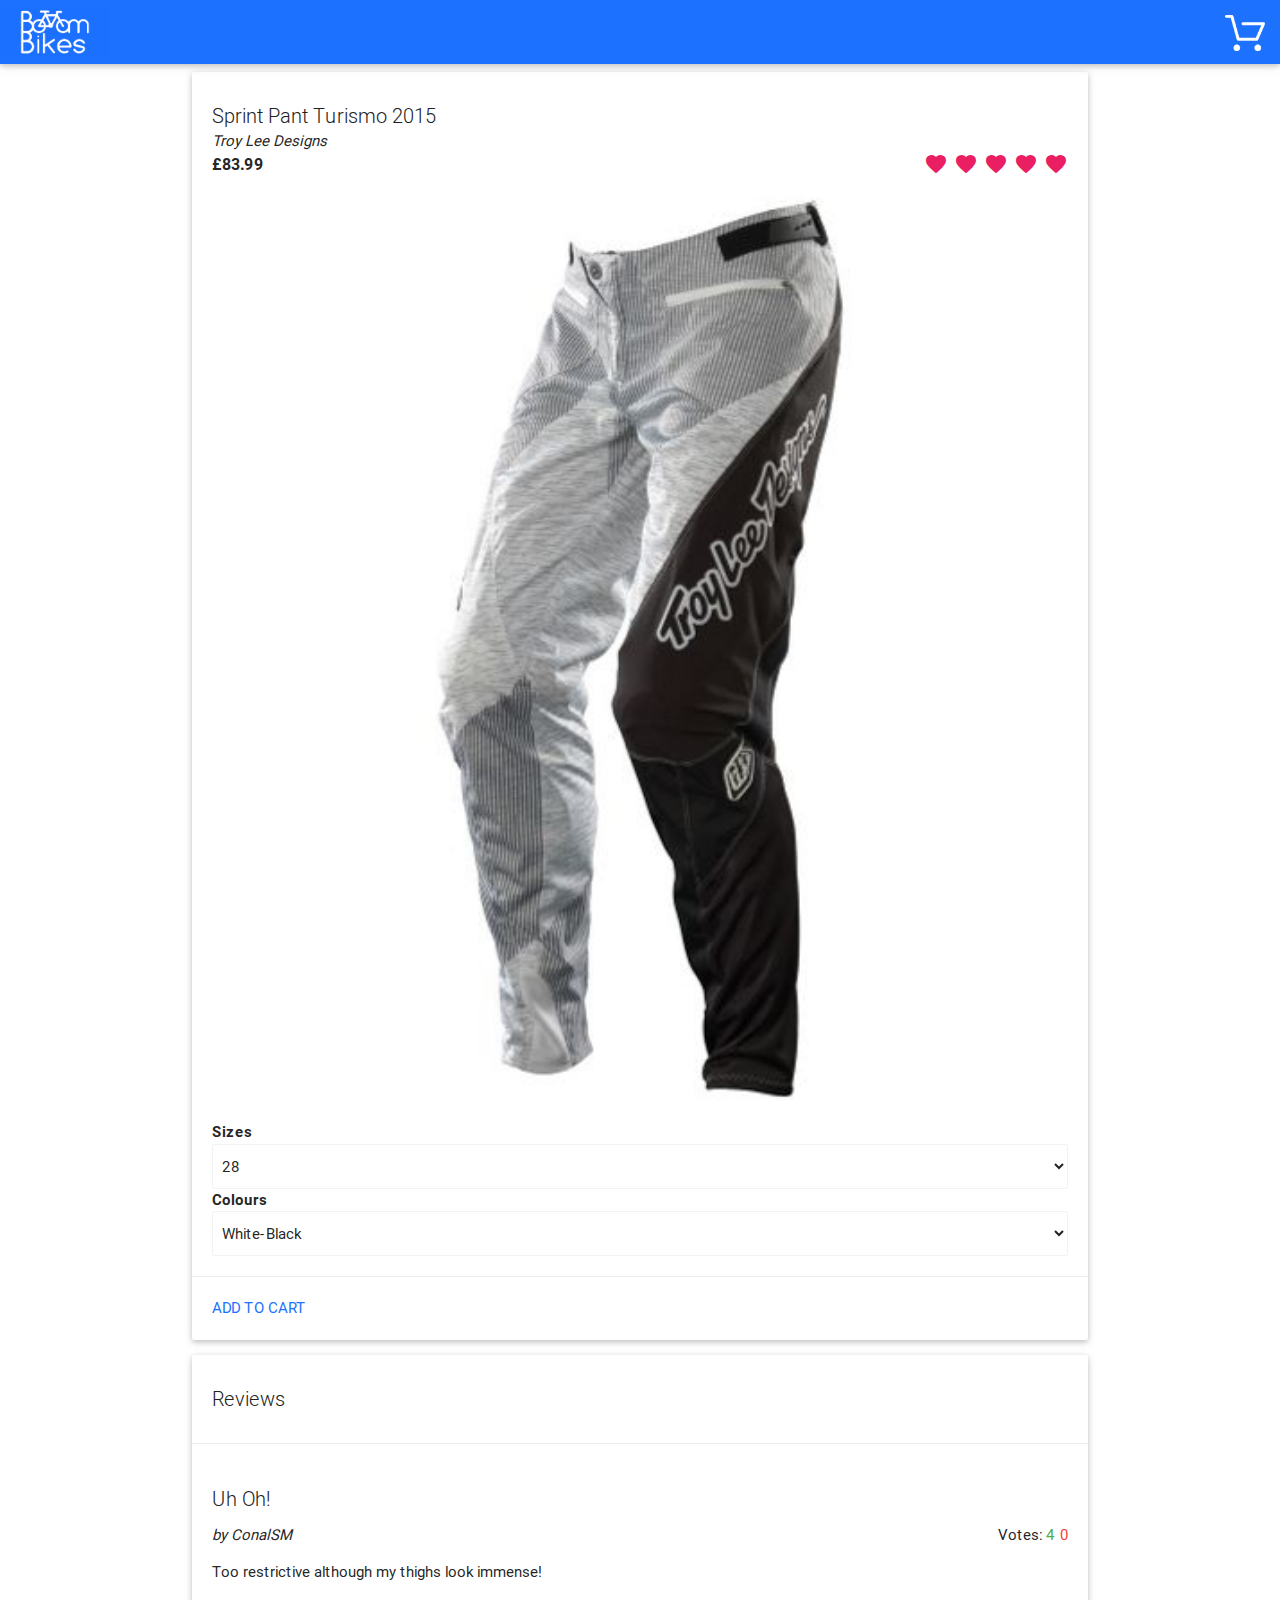
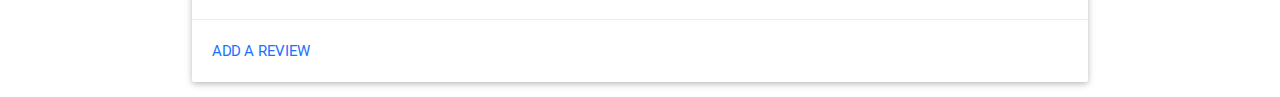
<file: trousers.html>
<!DOCTYPE html>
<html>

<head>
    <title>Boom Bikes - Sprint Pant Turismo 2015</title>
    <link href="css/fonts.css" rel="stylesheet">
    <link type="text/css" rel="stylesheet" href="css/materialize.min.css" media="screen,projection" />
    <link type="text/css" rel="stylesheet" href="css/styles.css" media="screen,projection" />
    <script type="text/javascript" src="js/jquery-2.1.4.min.js"></script>
    <script type="text/javascript" src="js/index.js"></script>
    <script type="text/javascript" src="js/detail.js"></script>
    <link rel="icon" type="image/png" href="images/favicon-32x32.png" sizes="32x32" />
    <link rel="icon" type="image/png" href="images/favicon-16x16.png" sizes="16x16" />
    <meta name="viewport" content="width=device-width, initial-scale=1.0" />
</head>

<body>

    <div class="navbar-fixed">
        <nav class="crc-blue">
            <div class="nav-wrapper">
                <a href="index.html" class="brand-logo"><img class="crc-logo" src="images/logo.png" /></a>
                <ul id="nav-mobile" class="right">
                    <li>
                        <div>
                            <a href="cart.html"><img class="cart" src="images/cart.png" /></a>
                            <div id="cart-count-circle" class="cart-count-circle"><span id="cart-count" class="cart-count">2</span></div>
                        </div>
                    </li>
                </ul>
            </div>
        </nav>
    </div>

    <div class="container">
        <div class="column">
            <div class="col s12 m6">
                <div class="card">
                    <div class="card-content">
                        <span id="name" class="smaller-title card-title activator grey-text text-darken-4">Sprint Pant Turismo 2015</span>
                        <p class="manufacturer"><i>Troy Lee Designs</i></p>
                        <p><b id="price" class="price">&pound;83.99</b>
                            <span class="right">
                <i class="material-icons rating">favorite favorite favorite favorite favorite</i>
              </span>
                        </p>
                    </div>
                    <div class="card-image waves-effect waves-block waves-light">
                        <img id="image" class="activator" src="images/trousers.jpeg" />
                    </div>
                    <div class="card-content">
                        <p><b>Sizes</b></p>
                        <select id="size-select" class="browser-default">
                            <option value="47cm">28</option>
                            <option value="50cm">30</option>
                            <option value="53cm">32</option>
                            <option value="56cm">34</option>
                            <option value="58cm">36</option>
                            <option value="60cm">38</option>
                        </select>
                        <p><b>Colours</b></p>
                        <select id="colour-select" class="browser-default">
                            <option value="white-black">White-Black</option>
                            <option value="yellow-green">Yellow-Green</option>
                        </select>
                    </div>
                    <div class="card-action">
                        <a onclick="addToCart();" href="cart.html">Add to cart</a>
                    </div>
                </div>

                <div class="card">
                    <div class="card-content">
                        <span class="smaller-title card-title activator grey-text text-darken-4">Reviews</span>
                        <p style="display: none;">No reviews for this product</p>
                    </div>
                    <div class="card-action">
                        <p class="smaller-title card-title grey-text text-darken-4">Uh Oh!</p>
                        <p class="manufacturer">
                            <i>by ConalSM</i>
                            <span class="right">Votes: <span class="green-text">4 </span><span class="red-text">0</span></span>
                        </p>
                        <p>Too restrictive although my thighs look immense!</p>
                    </div>
                    <div class="card-action">
                        <a href="#">Add a review</a>
                    </div>
                </div>
            </div>
        </div>
        <script type="text/javascript" src="js/materialize.min.js"></script>
</body>

</html>
</file>
<file: css/fonts.css>
@font-face {
  font-family: 'Material Icons';
  font-style: normal;
  font-weight: 400;
  src: local('Material Icons'), local('MaterialIcons-Regular'), url(../font/material-design-icons/icons.woff2) format('woff2');
}

.material-icons {
  font-family: 'Material Icons';
  font-weight: normal;
  font-style: normal;
  font-size: 24px;
  line-height: 1;
  letter-spacing: normal;
  text-transform: none;
  display: inline-block;
  white-space: nowrap;
  word-wrap: normal;
  direction: ltr;
  -webkit-font-feature-settings: 'liga';
  -webkit-font-smoothing: antialiased;
}
</file>
<file: css/styles.css>
body {
  min-width: 350px;
}

a {
  color: #1D71FF !important;
}

.crc-blue {
  background-color: #1D71FF;
}

.crc-logo {
  width: 110px;
  height: 50px;
  vertical-align: middle;
  margin-bottom: 5px;
}

.cart {
  height: 40px;
  vertical-align: middle;
}

.product-detail-table {
  table-layout: fixed;
}

.smaller-title {
  font-size: 20px !important;
}

.product-icon {
  background-position: center center;
  background-repeat: no-repeat;
  position: relative;
  height: 117px;
  background-size: cover;
  -moz-background-size: cover;
}

.price {
  font-size: 16px;
}

.manufacturer {
  margin-top: -10px !important;
}

.cart-count-circle {
  position: absolute;
  top: 8px;
  right: 8px;
  background-color: #ef5350;
  border-radius: 50%;
  height: 20px;
  width: 20px;
  display: none;
}

.cart-count {
  text-align: center;
  position: absolute;
  top: -18px;
  right: 6px;
}

.rating {
  color: #e91e63;
}
</file>
